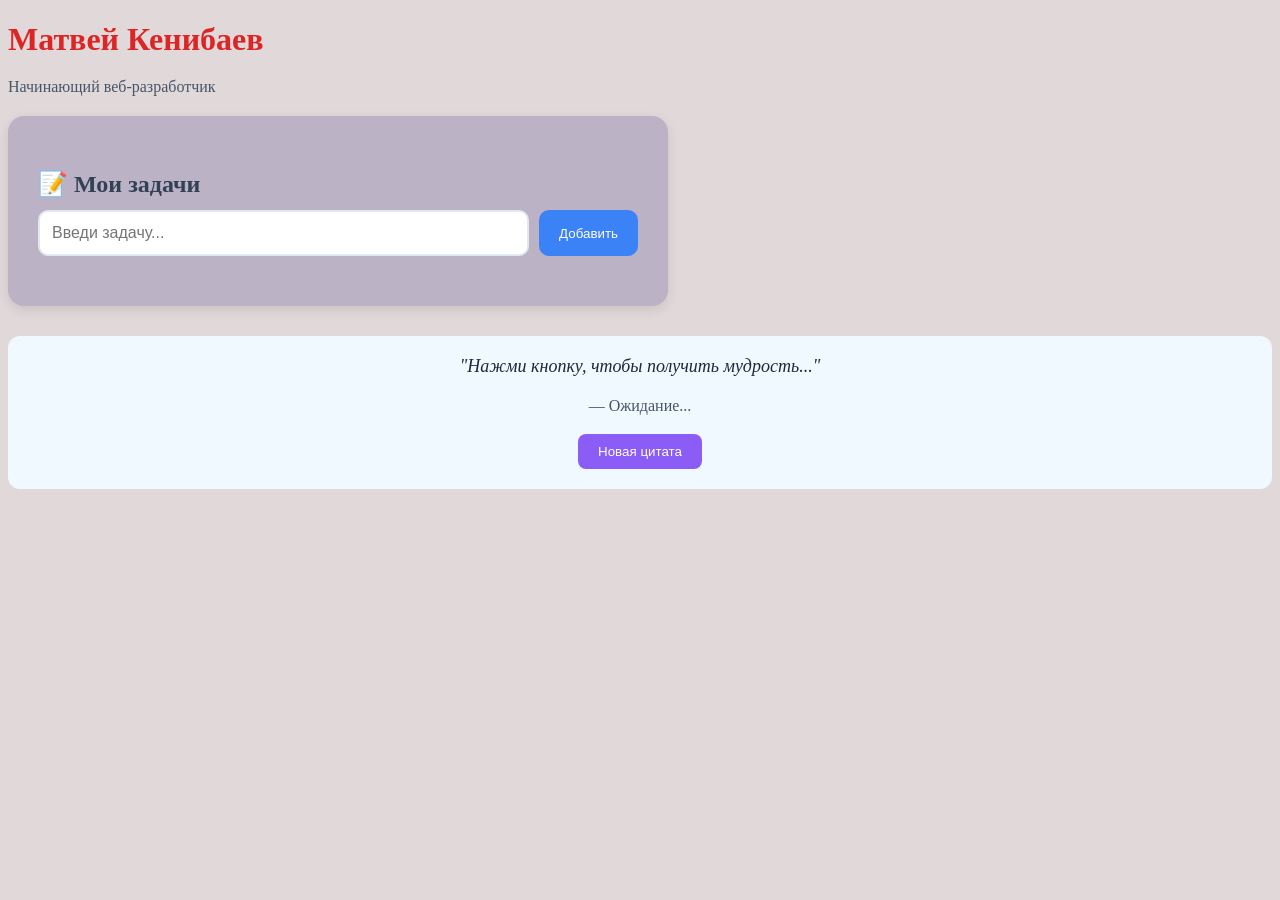
<file: index.html>
<!DOCTYPE html>
<html lang="ru">
<head>
    <meta charset="UTF-8">
    <meta name="viewport" content="width=device-width, initial-scale=1.0">
    <title>Обо мне</title>
    <link rel="stylesheet" href="style.css">
</head>
<body>
    <header>
        <h1>Матвей Кенибаев</h1>
        <p>Начинающий веб-разработчик</p>
    </header>
   <main>
    <h2>📝 Мои задачи</h2>
    
    <div class="input-group">
        <input type="text" id="task-input" placeholder="Введи задачу...">
        <button id="add-btn">Добавить</button>
    </div>

    <ul id="task-list"></ul>
</main>
<section class="quote-box">
    <blockquote id="quote-text">"Нажми кнопку, чтобы получить мудрость..."</blockquote>
    <p id="quote-author">— Ожидание...</p>
    <button id="new-quote-btn">Новая цитата</button>
</section>

       
   
<script src="script.js" defer></script>
</body>
</html>
</file>
<file: style.css>
display:body {
    font-family: system-ui, -apple-system, sans-serif;
    background: #f4f6f9;
    margin: 0;
    padding: 40px 20px;
     display:flex;
    justify-content: center;
}

main {
background: #bcb2c6;
    max-width: 600px;
    width: 100%;
    padding: 30px;
    border-radius: 16px;
    box-shadow: 0 4px 12px rgba(0,0,0,0.1);
}

img {
    width: 100%;
    height: 200px;
    object-fit: cover;
    border-radius: 12px;
    margin-bottom: 20px;
}

h1 {color: #dc2626; margin-bottom: 8px; }
h2 { color: #334155; margin-top: 24px; margin-bottom: 12px; }
p, li { color: #475569; line-height: 1.6; }
a { color: #2563eb; text-decoration: none; font-weight: 500; }
a:hover { text-decoration: underline; }
ul { padding-left: 20px; }@media (max-width: 500px) {
    body { padding: 20px 10px; }
    main { padding: 20px; border-radius: 12px; }
    h1 { font-size: 24px; }
    h2 { font-size: 20px; }
    img { height: 150px; }
    ul { padding-left: 16px; }
}.input-group { display: flex; gap: 10px; margin-bottom: 20px; }
#task-input { flex: 1; padding: 12px; border: 2px solid #e2e8f0; border-radius: 10px; font-size: 16px; outline: none; }
#task-input:focus { border-color: #3b82f6; }
#add-btn { padding: 12px 20px; background: #3b82f6; color: white; border: none; border-radius: 10px; cursor: pointer; font-weight: 500; }
#add-btn:hover { background: #2563eb; }

#task-list { list-style: none; padding: 0; margin: 0; }
.task-item { display: flex; justify-content: space-between; align-items: center; padding: 12px 0; border-bottom: 1px solid #e2e8f0; }
.task-item span { flex: 1; cursor: pointer; transition: 0.2s; }
.task-item span:hover { color: #3b82f6; }
.task-item.done span { text-decoration: line-through; color: #94a3b8; }
.delete-btn { background: #ef4444; color: white; border: none; padding: 6px 12px; border-radius: 6px; cursor: pointer; font-size: 14px; }
.delete-btn:hover { background: #dc2626; }.input-group { display: flex; gap: 10px; margin-bottom: 20px; }
#task-input { flex: 1; padding: 12px; border: 2px solid #e2e8f0; border-radius: 10px; font-size: 16px; outline: none; }
#task-input:focus { border-color: #3b82f6; }
#add-btn { padding: 12px 20px; background: #3b82f6; color: white; border: none; border-radius: 10px; cursor: pointer; font-weight: 500; }
#add-btn:hover { background: #2563eb; }

#task-list { list-style: none; padding: 0; margin: 0; }
.task-item { display: flex; justify-content: space-between; align-items: center; padding: 12px 0; border-bottom: 1px solid #e2e8f0; }
.task-item span { flex: 1; cursor: pointer; transition: 0.2s; }
.task-item span:hover { color: #3b82f6; }
.task-item.done span { text-decoration: line-through; color: #94a3b8; }
.delete-btn { background: #ef4444; color: white; border: none; padding: 6px 12px; border-radius: 6px; cursor: pointer; font-size: 14px; }
.delete-btn:hover { background: #dc2626; }.quote-box { margin-top: 30px; padding: 20px; background: #f0f9ff; border-radius: 12px; text-align: center; }
blockquote { font-style: italic; font-size: 18px; margin: 0 0 10px 0; color: #1e293b; }
#quote-author { font-weight: 500; color: #475569; margin-bottom: 15px; }
#new-quote-btn { padding: 10px 20px; background: #8b5cf6; color: white; border: none; border-radius: 8px; cursor: pointer; transition: 0.2s; }
#new-quote-btn:hover { background: #7c3aed; transform: translateY(-2px); }body { background: rgb(225, 216, 217) !important; }
</file>
